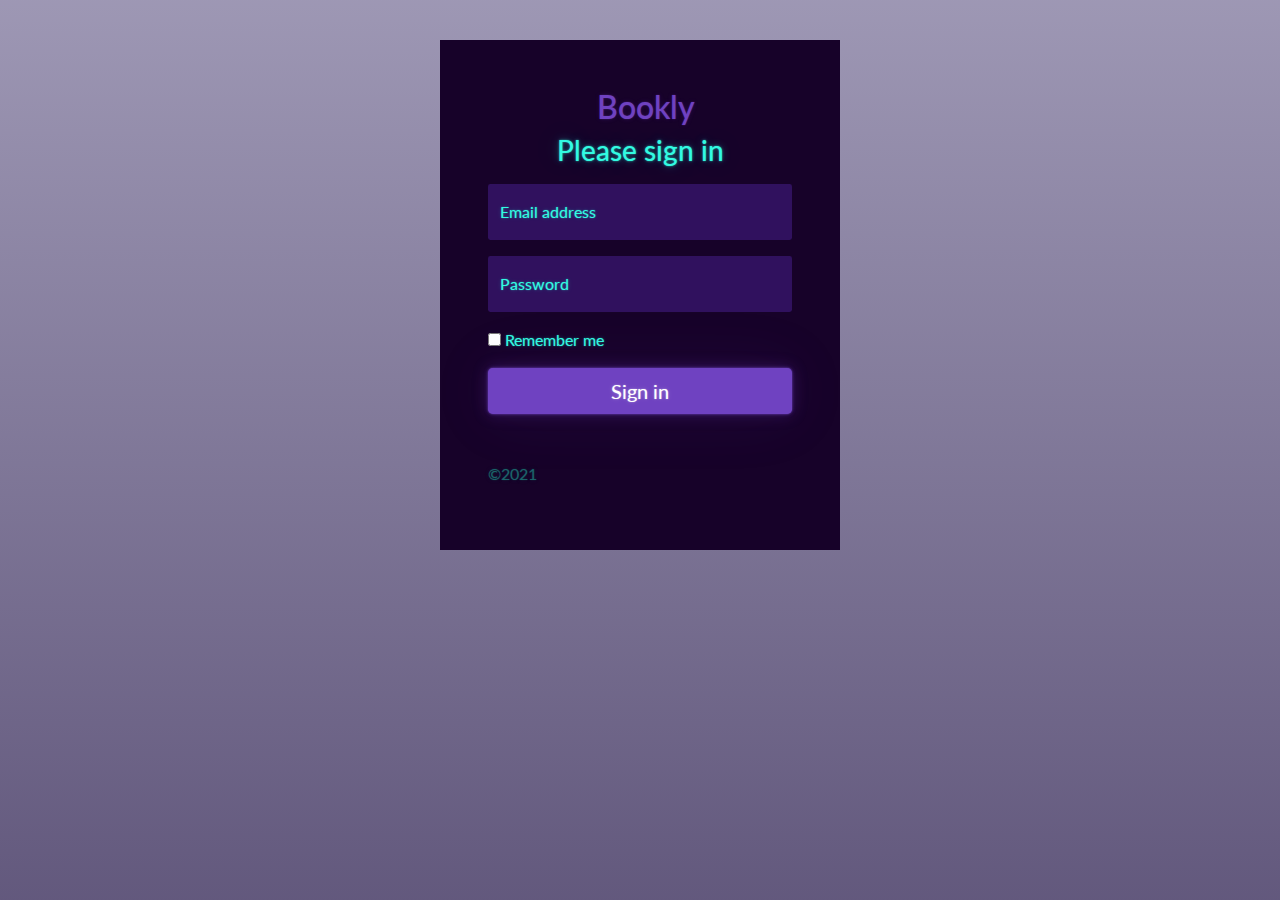
<file: Landing/login.html>
<!DOCTYPE html>
<html lang="en">
<head>
    <meta charset="UTF-8">
    <meta http-equiv="X-UA-Compatible" content="IE=edge">
    <meta name="viewport" content="width=device-width, initial-scale=1.0">
    <link rel="stylesheet" href="bootstrap-5.0.2-dist/bootstrap.min.custom.css">
    <link rel="stylesheet" href="bootstrap-5.0.2-dist/style.css">
    <title>Login</title>
</head>
<body class="set bg">
    <main class="form-signin bg-dark p-5">
     
        <form>
          <div class="row">
            <div class="col-4 mx-auto">
              <!-- <img  class="mb-4" src="https://rapidapi.com/static-assets/default/logo-85082ac1-9f07-481f-97c7-538f38e56420.svg" alt="" width="150" height="57"> -->
            <h2 class="text-primary">Bookly</h2>
            </div>
          </div>
          <h1 class="h3 mb-3 fw-normal text-center">Please sign in</h1>
      
          <div class="form-floating mb-3">
            <input type="email" class="form-control" id="floatingInput" placeholder="name@example.com">
            <label for="floatingInput">Email address</label>
          </div>
          <div class="form-floating mb-3">
            <input type="password" class="form-control" id="floatingPassword" placeholder="Password">
            <label for="floatingPassword">Password</label>
          </div>
      
          <div class="checkbox mb-3">
            <label>
              <input type="checkbox" value="remember-me"> Remember me
            </label>
          </div>
          <button class="w-100 btn btn-lg btn-primary" type="submit" required>Sign in</button>
          <p class="mt-5 mb-3 text-muted">©2021</p>
        </form>
     
      </main>
</body>
</html>
</file>
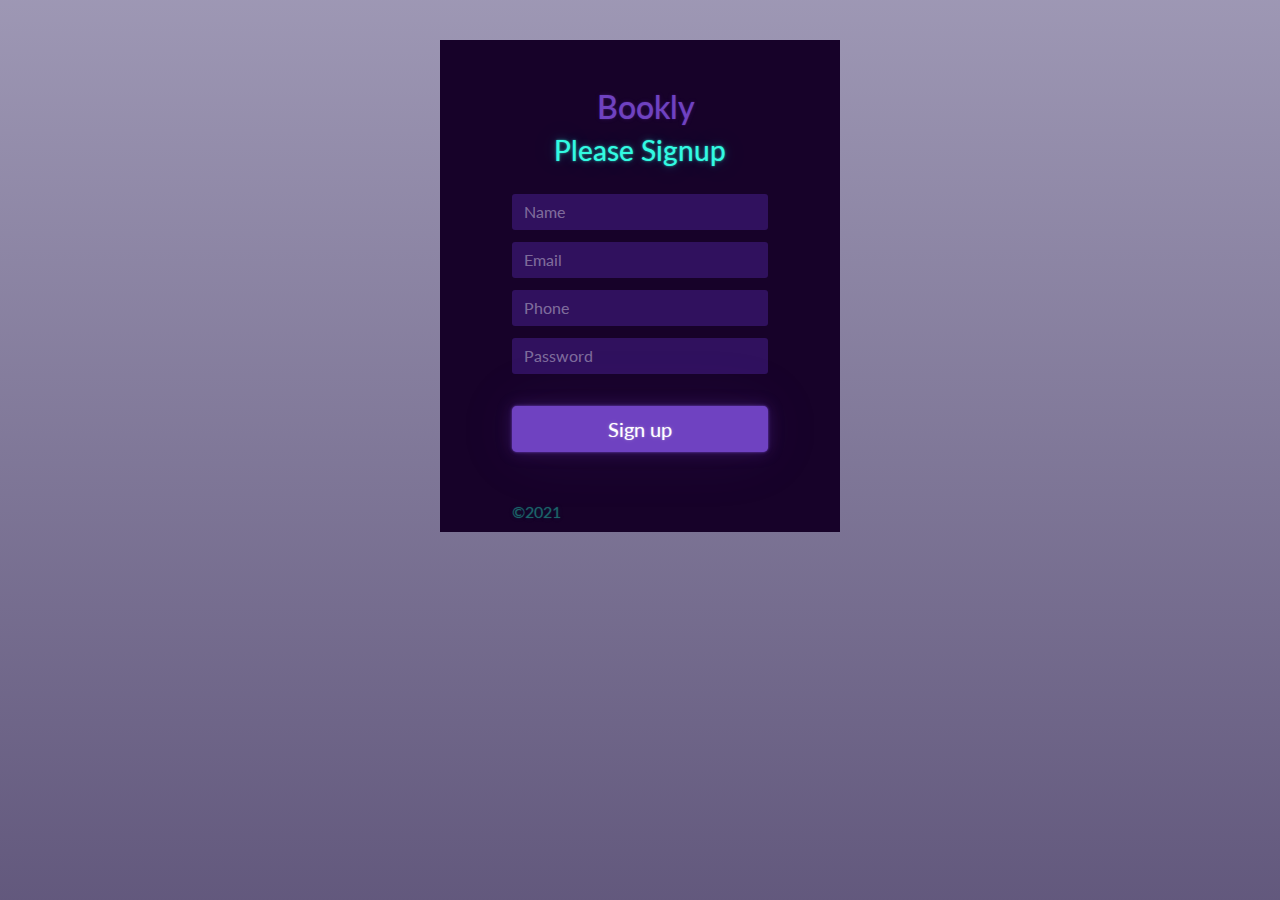
<file: Landing/signup.html>
<!DOCTYPE html>
<html lang="en">
<head>
    <meta charset="UTF-8">
    <meta http-equiv="X-UA-Compatible" content="IE=edge">
    <meta name="viewport" content="width=device-width, initial-scale=1.0">
    <link rel="stylesheet" href="bootstrap-5.0.2-dist/bootstrap.min.custom.css">
    <link rel="stylesheet" href="bootstrap-5.0.2-dist/style.css">
    <title>Signup</title>
</head>
<body class="set bg">
    <main class="form-signin bg-dark p-5">
     
        <form>
          <div class="row">
            <div class="col-4 mx-auto">
            <h2 class="text-primary">Bookly</h2>
            </div>
          </div>
          <h1 class="h3 mb-3 fw-normal text-center">Please Signup</h1>
      
          <div class="form px-4"> <input type="text" name="" class="form-control" placeholder="Name"> <input type="email" name="" class="form-control" placeholder="Email"> <input type="number" name="" class="form-control" placeholder="Phone"> <input type="password" name="" class="form-control" placeholder="Password">
          <!-- <div class="form-floating mb-3">
            <input type="email" class="form-control" id="floatingInput" placeholder="name@example.com">
            <label for="floatingInput">Email address</label>
          </div>
          <div class="form-floating mb-3">
            <input type="password" class="form-control" id="floatingPassword" placeholder="Password">
            <label for="floatingPassword">Password</label>
          </div>
      
          <div class="checkbox mb-3">
            <label>
              <input type="checkbox" value="remember-me"> Remember me
            </label>
          </div> -->
          <button class="w-100 btn btn-lg btn-primary" type="submit" required>Sign up</button>
          <p class="mt-5 mb-3 text-muted">©2021</p>
        </form>
     
      </main>
</body>
</html>
</file>
<file: Landing/bootstrap-5.0.2-dist/style.css>
.bg {
    background:linear-gradient(0deg, rgba(19, 4, 59, 0.664), rgba(18, 3, 73, 0.411)), url(https://assets.nflxext.com/ffe/siteui/vlv3/5a27cb25-33a9-4bcc-b441-95fefabcbd37/bf0154c6-c553-49df-b386-6ae597308715/NG-en-20210823-popsignuptwoweeks-perspective_alpha_website_small.jpg);
    background-repeat:no-repeat;

}
.form-signin {
    width: 100%;
    max-width: 400px;
    padding: 15px;
    margin: auto;
}
.main {
    display: block;
}
.set {
   
    align-items: center;
    padding-top: 40px;
    padding-bottom: 40px;
    height: 100vh;
}

/* SignUp.css Begins */
body {
    background-color: #000
}

.card {
    width: 400px;
    border: none
}

.btr {
    border-top-right-radius: 5px !important
}

.btl {
    border-top-left-radius: 5px !important
}

.btn-dark {
    color: #fff;
    background-color: #0d6efd;
    border-color: #0d6efd
}

.btn-dark:hover {
    color: #fff;
    background-color: #0d6efd;
    border-color: #0d6efd
}

.nav-pills {
    display: table !important;
    width: 100%
}

.nav-pills .nav-link {
    border-radius: 0px;
    border-bottom: 1px solid #0d6efd40
}

.nav-item {
    display: table-cell;
    background: #0d6efd2e
}

.form {
    padding: 10px;
    height: 300px
}

.form input {
    margin-bottom: 12px;
    border-radius: 3px
}

.form input:focus {
    box-shadow: none
}

.form button {
    margin-top: 20px
}
/* SignUp.css ends */


/* books.css begins */
.jumbotron {
    background-color: #5040e9;
    color: rgb(7, 11, 68);
    padding: 100px 25px;
    font-family: Georgia, 'Times New Roman', Times, serif;
    font-style: oblique;
    font-size: 50px;
  }

  .thumbnail {
    border-radius: 20px;
  }
  
  #flex {
      display: flex;
      justify-content: space-evenly;
  }
  
  @media screen and (max-width: 768px) {
    .col-sm-4 {
      text-align: center;
      margin: 25px 0;
    }
  }
/* books.css ends */
</file>
